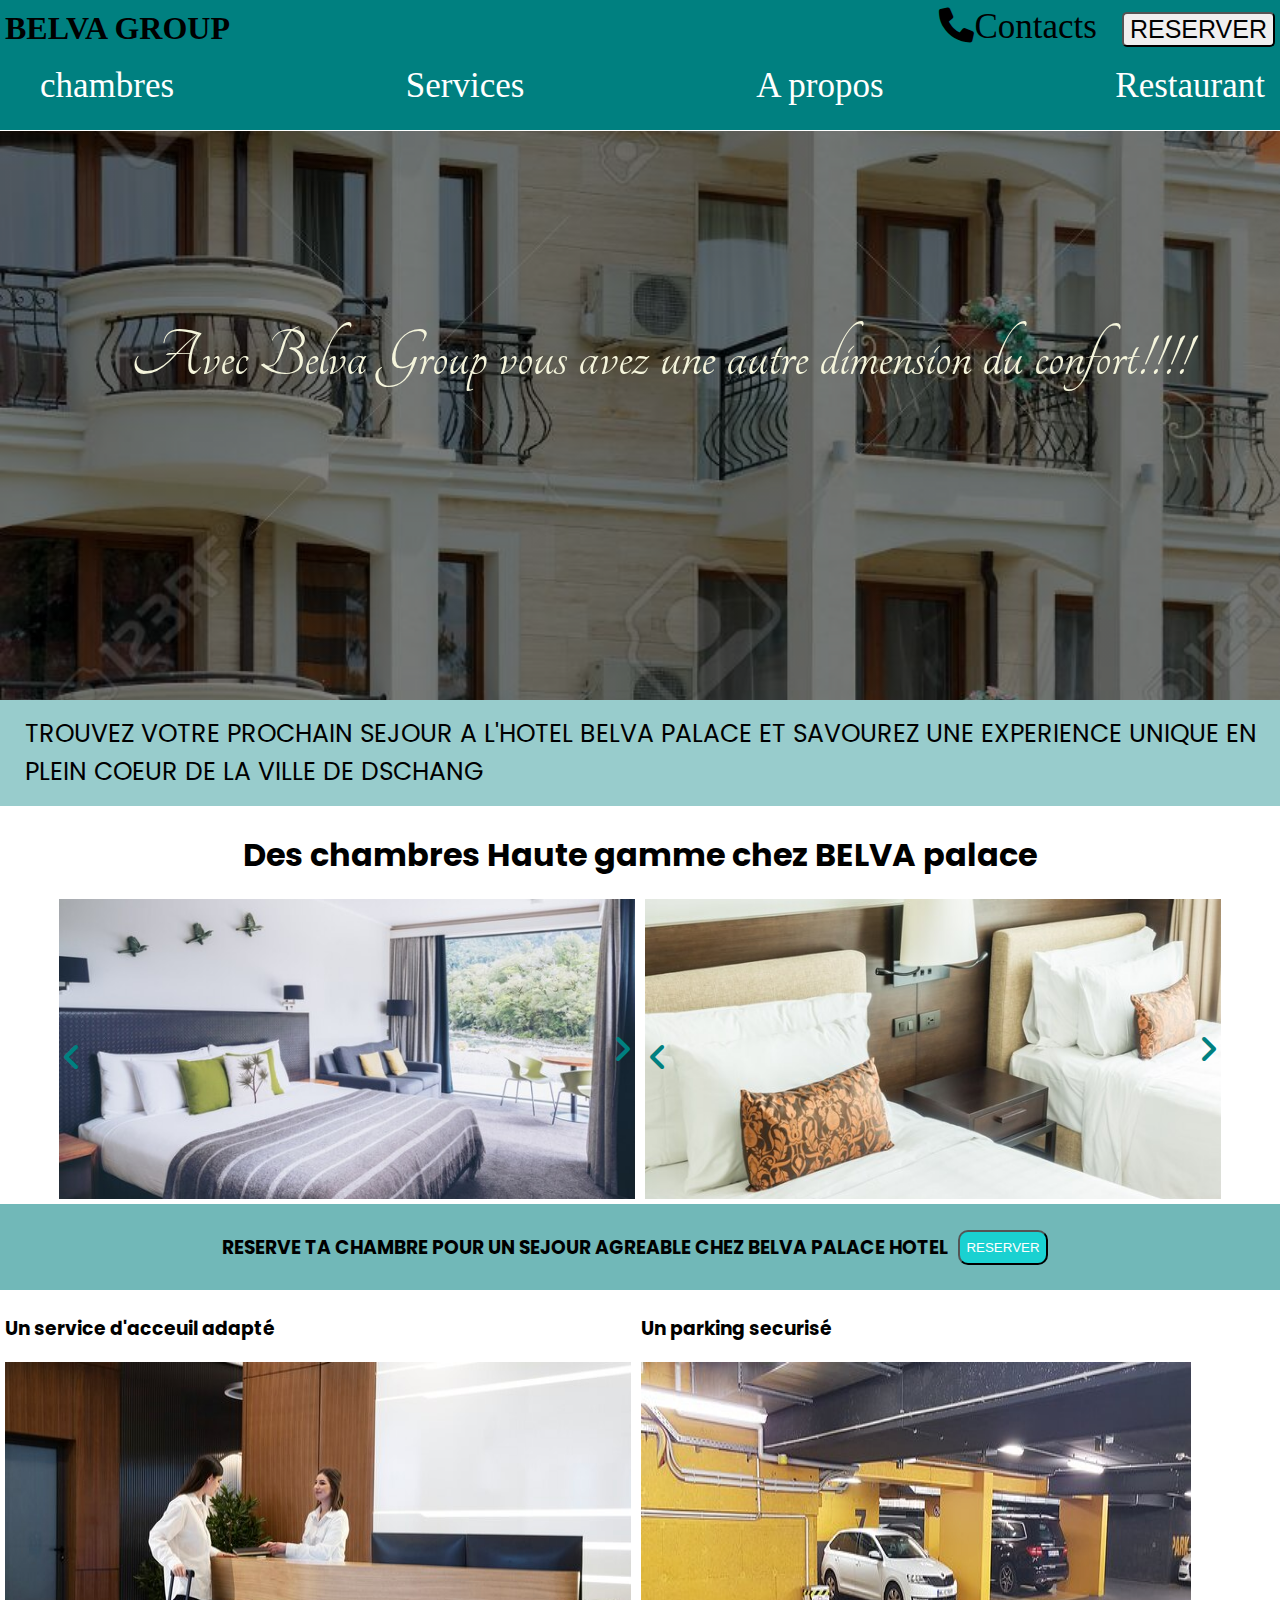
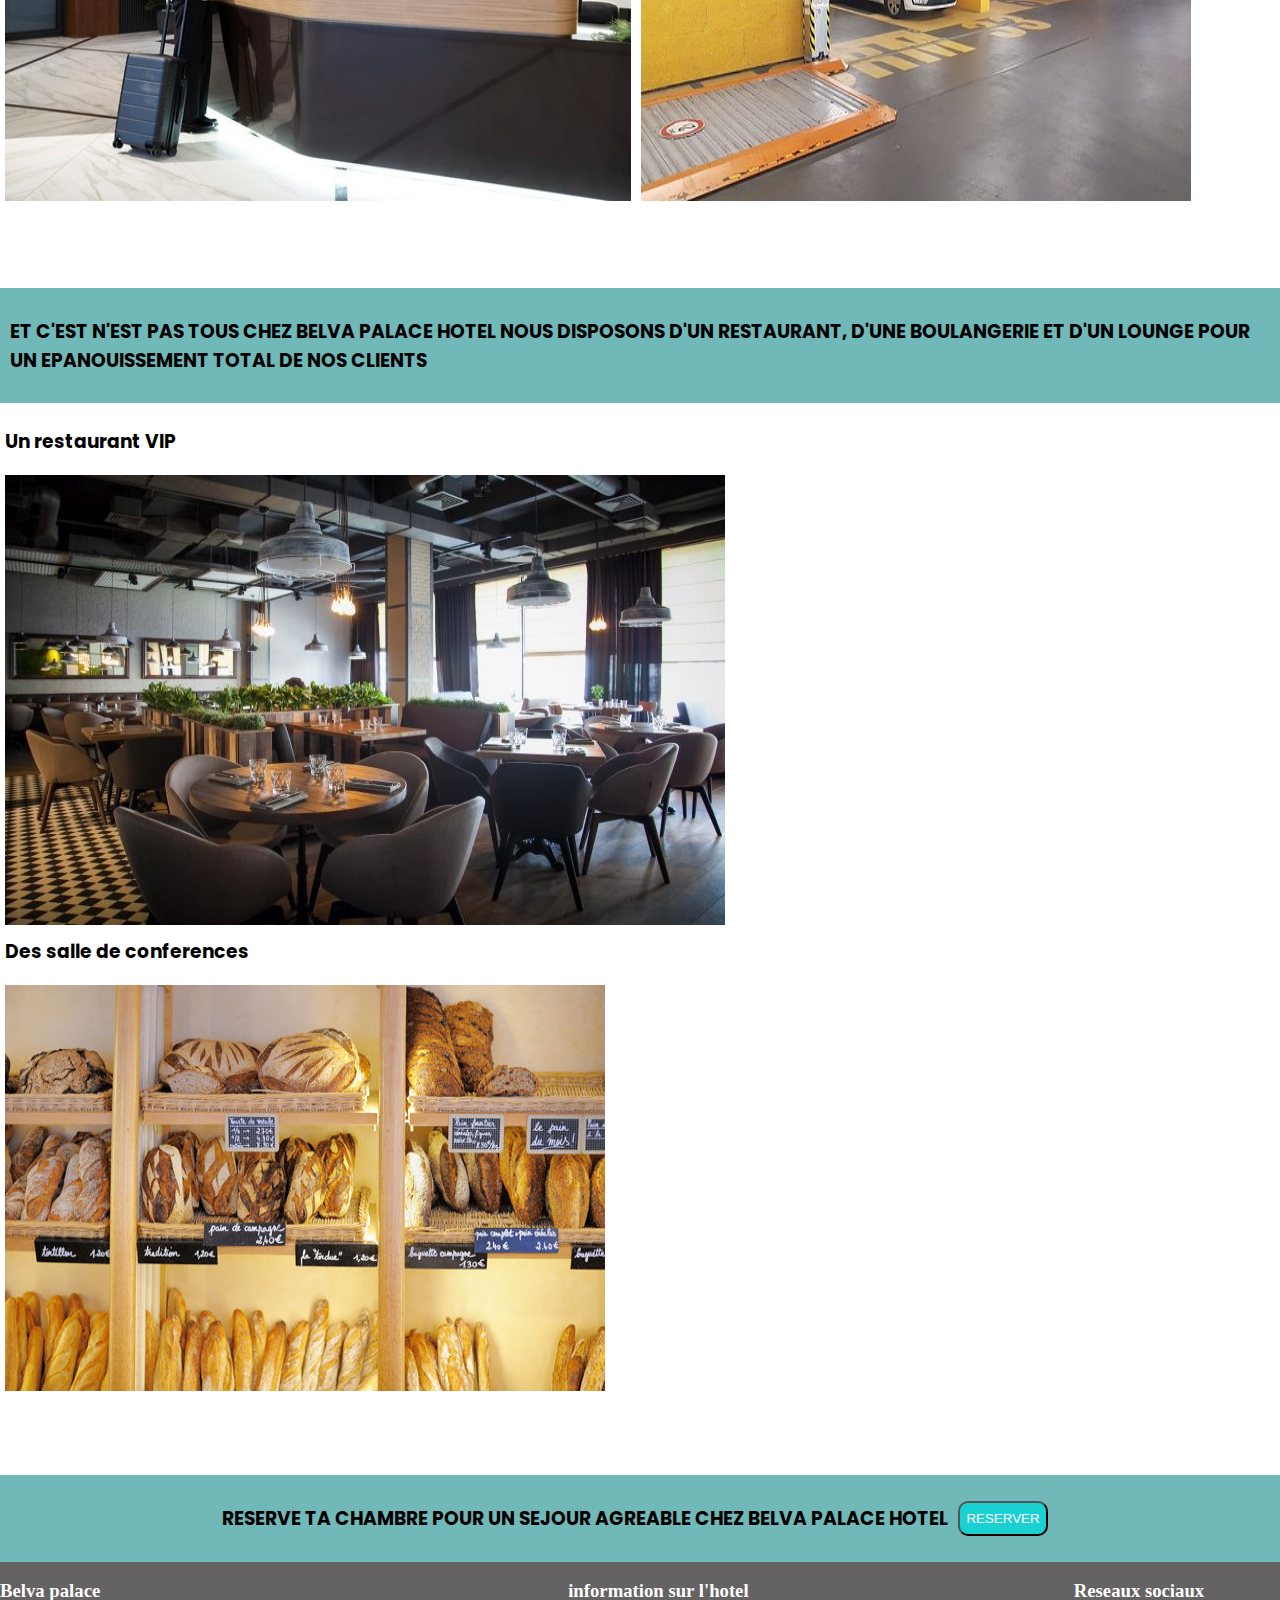
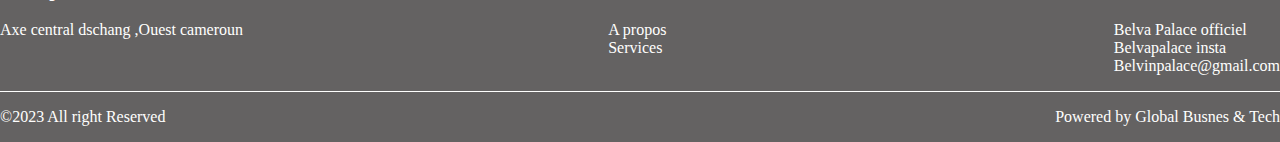
<file: index.html>
<!DOCTYPE html>
<html lang="en">
<head>
    <meta charset="UTF-8">
    <meta name="viewport" content="width=device-width , initial-scale=1.0">
    <link rel="preconnect" href="https://fonts.googleapis.com">
<link rel="preconnect" href="https://fonts.gstatic.com" crossorigin>
<link href="https://fonts.googleapis.com/css2?family=Poppins:ital,wght@0,200;1,200&display=swap" rel="stylesheet">
<style>
    @import url('https://fonts.googleapis.com/css2?family=Poppins:ital,wght@0,200;0,300;1,200&display=swap');
  </style>
  <style>
    @import url('https://fonts.googleapis.com/css2?family=Poppins:ital,wght@0,200;0,300;1,200&family=Tangerine&display=swap');
  </style>
    <link rel="stylesheet" href="bouo.css">
    <link rel="stylesheet" href="fontawesome/all.min.css">
    <title>Document</title>
</head>
<body>
    <div class="menu"> 
        <h1 class="mig"> BELVA GROUP</h1>
        <i class=" fa-solid fa-bars fa-2xl" id="bare"></i>
       <div class="menu1">
        <a href="#" class="nav-link" id="contact"> <i class="fa-solid fa-phone"></i>Contacts</a>
        <a href="#" class=" popup btn nav-link" role="button"> <button class="reserv">RESERVER</button></a>
       </div>
   </div>
   <div class="formulaire">
    <h1 style="color: teal; display: flex;justify-content: center;padding-left: 15px; opacity: 1;">RESERVATION</h1>
    <form action="">
        <input type="text" placeholder="Du 21/11/2023">
        <input type="text" placeholder="Au 21/11/2023">
        <input type="text" placeholder="nombre place">
        <input type="text" placeholder=" votre Budget maximal">
        
    </form>
    <button class="bouton-form">RESERVER</button>
   </div>
   <div class="menu-hamburger">
    <i class=" fa-regular fa-circle-xmark " id="close"></i>
    <!-- <h6 class="close">close</h6> -->
         <ul>
            <li>Chambres</li>
            <li>Services</li>
            <li>Restaurant</li>
            <li>Contacts</li>
            <li>A Propos </li>
         </ul>
         
   </div>
   
    <div class="menu-burger">
        <img class="logo" src="image/logo.png" alt="">
        
        <ul class="burger-liste">
            <li class="menu-items"><a href="#">chambres</a></li>
            <li class="menu-items"><a href="#">Services</a></li>
            <li class="menu-items"><a href="#">A propos</a></li>
            <li class="menu-items"><a href="#">Restaurant</a></li>
        </ul>
    </div>
    <div class="presentation">
        <p class="slog1">Avec Belva Group vous avez une autre dimension du confort!!!!</p>
       
    </div>
    <div class="slog2">
        <p class="slog3">Trouvez votre prochain sejour a l'hotel Belva Palace
             et savourez une experience unique en plein coeur de la ville de dschang</p>
    </div>
    <div>
        <h1 class="haut" style="font-family: 'Poppins', sans-serif;">Des chambres Haute gamme chez BELVA palace</h1>
        <div class="box1">
            <div class="box">
                <section class="carousel">
                    <div class="image">
                        <img src="image/chambre.jpg" class="slide-items" alt="">
                        <img src="image/chambre2.jpg" class="slide-items" alt="">
                        <img src="image/chambre3.jpg" class="slide-items" alt="">
                        <img src="image/chambre4.jpg"  class="slide-items"alt="">
                    </div>
                    <div class="chevron">
                        <span><i class="fa-solid fa-angle-left fa-2xl" id="gauche"></i></span>
                        <span><i class="fa-solid fa-angle-right fa-2xl" id="droite"></i></span>
                    </div>
                </section>
            </div>
            <div class="box">
                <section class="carousel">
                    <div class="image">
                        <img src="image/chambre5.jpg" class="slide-items" alt="">
                        <img src="image/chambre7.png" class="slide-items" alt="">
                        <img src="image/chambre3.jpg" class="slide-items" alt="">
                        <img src="image/chambre8.png"  class="slide-items"alt="">
                    </div>
                    <div class="chevron">
                        <span><i class="fa-solid fa-angle-left fa-2xl" id="gauche"></i></span>
                        <span><i class="fa-solid fa-angle-right fa-2xl" id="droite"></i></span>
                    </div>
                </section>
            </div>
        </div>
        
        
    </div>

    <section class="slog4">
        <h3>Reserve ta chambre pour un sejour agreable chez Belva palace hotel</h3>
        <a href="#"><button class="res">RESERVER</button></a>
    </section>
<!-- 
    <div class="Accueil-card">
        <div class="ac-items2">
            <h2>Un Accueil chalereux pas un sevice client impressionant</h2>
            
        </div>
        <div class="ac-items1">
            <h2>Un parking securisé et une laverie moderne</h2>
           
        </div>
    </div> -->
    
    
        
    <div class="box2">
        <div class="box3">
            <h3 style="font-family: 'Poppins', sans-serif;">Un service d'acceuil adapté</h3>
            <img src="image/recep.jpg" alt="">

        </div>
        <div class="box3">
            <h3 style="font-family: 'Poppins', sans-serif;">Un parking securisé</h3>
            <img src="image/parking-lot.jpg" alt="">

        </div>
    </div>
    <section class="slog4">
        <h3>ET c'est n'est pas tous chez BELVA Palace Hotel nous disposons d'un Restaurant, d'une
            Boulangerie et d'un Lounge pour un epanouissement total de nos clients</h3>
        
    </section>
    <div class="box2">
        <div class="box3">
            <h3 style="font-family: 'Poppins', sans-serif;">Un restaurant VIP</h3>
            <img src="image/resto.jpg" alt="">

        </div>
        <div class="box3">
            <h3 style="font-family: 'Poppins', sans-serif;">Des salle de conferences</h3>
            <img src="image/bo.jpg" alt="">

        </div>
    </div>
    <section class="slog4">
        <h3>Reserve ta chambre pour un sejour agreable chez Belva palace hotel</h3>
        <a href="#"><button class="res">RESERVER</button></a>
    </section>
    <!-- <div class="resto-bou">
        <div class=" rese resto1"><h1>DES RESTAURANT DE CLASSE</h1><img src="image/resto.jpg" alt=""></div>
        
        <div class=" rese boulan"><h1>UNE BOULANGERIE SUR MESURE</h1><img src="image/bo.JPG" alt=""></div>
    </div> -->
    <footer class="fot1">
        <div>
            <h3>Belva palace</h3>
            <p>Axe central dschang ,Ouest cameroun </p>
        </div>
        <div>
            <h3>information sur l'hotel</h3>
            <ul class="foot-items">
                <li>A propos</li>
                <li>Services</li>
            </ul>
        </div>
        <div>
             <h3>Reseaux sociaux</h3>
             <ul class="foot-items">
                <li>Belva Palace officiel</li>
                <li>Belvapalace insta</li>
                <li>Belvinpalace@gmail.com</li>
             </ul>
        </div>
    </footer>
    <footer class="fin">
        <p class="p1">&copy;2023 All right Reserved</p>
        <p class="p2">Powered by Global Busnes & Tech</p>
    </footer>
    <script src="script.js"></script>
   
    
    <!-- <script>
        var content_carousel=document.querySelectorAll('.image');
        var prev=document.querySelectorAll('#gauche');
        var next=document.querySelectorAll('#droite');
        let translate=0;
        prev[0].addEventListener('click',()=>{
            translate+=100;
            if(translate>0){
                translate=0;
            }
            content_carousel[0].style.transform='translatex('+translate+'%)';
        });
        next[0].addEventListener('click',()=>{
            translate-=100;
            if(translate<-300){
                translate=-300;
            }
            content_carousel[0].style.transform='translatex('+translate+'%)';
        });
        prev[1].addEventListener('click',()=>{
            translate+=100;
            if(translate>0){
                translate=0;
            }
            content_carousel[1].style.transform='translatex('+translate+'%)';
        });
        next[1].addEventListener('click',()=>{
            translate-=100;
            if(translate<-300){
                translate=-300;
            }
            content_carousel[1].style.transform='translatex('+translate+'%)';
        });
        var tog=document.querySelector('#bare');
        var res=document.querySelector('.menu-hamburger');
        var ferme=document.querySelector('#close');
        tog.addEventListener('click',()=>{
            res.classList.add("active");

            // if(res.style.left =='0'){
            //     res.style.left ='-250';
            // }
            // else{
            //     res.style.left ='0';
            // }
            
            
        })
        ferme.addEventListener('click',()=>{
            res.classList.remove("active");
        })      
        // var res=document.querySelector('.menu-hamburger');
        // ferme.addEventListener('click',()=>{
        //     if(res.style.left =='-250'){
        //         res.style.left ='0';
        //     }
        //     else{
        //         res.style.left ='-250';
        //     }
            
        // })
        var pope=document.querySelector('.popup');
        var forme=document.querySelector('.formulaire');
        pope.addEventListener('click',()=>{
            if(forme.style.display=='block'){
                forme.style.display='none';
            }
            else{
                forme.style.display='block'
            }
        })
        var btn=document.querySelector('.bouton-form');
        btn.addEventListener('click',()=>{
            if(forme.style.display=='block'){
                forme.style.display='none';
            }
            else{
                forme.style.display='block'
            }
        })
    </script> -->
</body>
</html>
</file>
<file: bouo.css>
body{
    margin: 0;
    text-decoration: none;
    background-attachment: fixed;
}
.menu{
    display: flex;
    justify-content: space-between;
    background-color: teal;
    position: fixed; 
    z-index: 100;
    width: 100%;
    height: 70px;
    
    
}
.bar{
   
    padding-top: 30px;
    margin-left: 10px;
    cursor: pointer;
    opacity: 0;
}
/* .mig{
    display: none;
} */
.nav-link{
   
    margin-left: 25px;
    font-size: 35px;
    text-decoration: none;
    color: black;
    margin-top: 7px;
    
}
.menu1{
    display: flex;
}
.reserv{
    font-size: 25px;
    margin-right: 5px;
    margin-bottom: 7px;
    border-radius: 5px;
}
.mig{
    margin-top: 10px; 
    margin-left: 5px;
   
    
}
.logo{
    width: 100px;
    height: 100px;
    display: none;
    justify-content: center;
    align-items: center;
}
.presentation{
    background: linear-gradient(rgba(0,0,0,0.5),rgba(0,0,0,0.5)), url(image/fond.jpg) center center no-repeat;
    background-size: cover;
    height: 400px;
    padding-top: 300px;
    /* margin-top: 0; */
}
.slog1{
    font-size: 70px;
    color: beige;
    display: flex;
    justify-content: center;
    align-items: center;
    position: absolute;
    top: 250px;
    font-family: 'Tangerine', serif;
    left: 50px;
    right:10px;
   
}
.box1{
    display: flex;
   flex-wrap: wrap;
   justify-content: center;
   align-items: center; 
    /* display: grid;
    grid-template-columns: repeat(auto-fill,minmax(450px,1fr));
    grid-gap: 2px; */
}
.box2{
    display: flex;
    flex-wrap: wrap;
    margin-bottom: 100px;
}
.box3{
    margin: 5px;
    width: auto;
    
}
.box3 img{
    width: 100%;
    height: 90%;
}
.box{
     height: 300px;
    width: 45%;
    /* border: 1px red solid; */
    margin: 5px; 
    
}
.carousel .image{
    display: flex;
    flex-wrap: nowrap;
    flex-direction: row;
    height: 300px;
    transition: transfom 0.7s ease-in-out;

}
.carousel{
    position: relative;
    overflow: hidden;
}
.slide-items{
    width: 100%;
    flex-shrink: 0;
    object-fit: cover;

}
.chevron{
    position: absolute;
    width: 100%;
    padding-left: 5px;
    top: 150px;
    cursor: pointer;
    color: teal;
}
#droite{
    float: right;
    padding-right: 10px;
}
.slog2{
    background-color:rgba(0, 128, 128, 0.404);
    /* height: 100px; */
}
.slog3{
    display: flex;
    justify-content: center;
    align-items: center;
    font-size: 25px;
    text-transform: uppercase;
    margin-left: 10px;
    margin-top: 0;
    padding: 15px;
    font-family: 'Poppins', sans-serif;
}
.menu-burger{
    background-color: teal;
    height: 80px;
    padding-top: 50px;
    position: fixed;
    width: 100%;
    z-index: 99;
    border-bottom: 1px white solid;
}
.burger-liste{
    display: flex;
    justify-content: space-between;
    list-style: none;
    text-decoration: none;
}
a{
    text-decoration: none;
}
.menu-items a{
font-size: 35px;
padding-right: 15px;
color: #fffffe;
}
.Accueil-card{
    display: flex;
    justify-content: space-between;
    margin: 5px;
}
.slog4{
    background-color: rgba(0, 128, 128, 0.555);
    text-transform: uppercase;
    display: flex;
    justify-content: center;
    align-items: center;
    margin-top: 0;
    padding: 10px;
    font-family: 'Poppins', sans-serif;
}
.res{
    background-color: #1ad1d1;
    color: #fffffe;
    border-radius: 10px;
    margin: 10px;
    height: 35px;
}
.resto-bou{
    display: flex;
    justify-content: space-between;
}
footer{
    display: flex;justify-content: space-between;
    background-color: #0a0707a1;
    color: #fffffe;
}
.fin .p1{
    display: flex;
    align-items: center;
    justify-content: center;
}
.fin{
    border-top: 1px solid #fffffe;
}
.haut{
    display: flex;
    justify-content: center;
    align-items: center;
    margin: 15px;
}
.rese{
    width: 45%;
    margin: 5px;
    
}
.ac-items1{
    background-image: url(image/par.jpeg);
    height: 400px;
    width: 50%;
}
.ac-items2{
    background-image: url(image/recep.jpg);
    height: 400px;
    width: 50%;
}
.ac-items2 h2{
    display: flex;
    align-items: center;
    justify-content: center;
    padding-top: 150px;
    font-size: 35px;
    padding-left: 15px;
    color: rgba(0, 102, 255, 0.836);

}
.ac-items1 h2{
    display: flex;
    align-items: center;
    justify-content: center;
    padding-top: 150px;
    font-size: 35px;
    padding-left: 20px;
    color: rgba(0, 255, 76, 0.836);

}
#bare{
    cursor: pointer;
    position: absolute;
    top: 30px;
    left: 10px;
    width: 50px;
    height: 50px;

    display: none;
}
.respon{
    display: none;
    list-style: none;
    justify-content: center;
    align-items: center;
}
.respon li{
    padding-left: 15px;
}
.nav-respon{
    display: none;
}
.menu-reduit{
    display: flex;
    justify-content: space-between;
}
.respon{
    display: none;
}
.menu-hamburger ul{
    display: block;
    list-style: none;
}
.menu-hamburger ul li{
    font-size: 35px;
    color: teal;
    padding-bottom: 25px;
}
.menu-hamburger{
    position: fixed;
    z-index: 100;
    background-color: #fff;
    width: 250px;
    height: 500px;
    left: -250px;
    display: block;
    transition: left 1s ease;
    /* left:-250px; */
}
#close{
    position: absolute;
    top: 15px;
    right: 8px;
   
}
.menu-hamburger.active{
    left: 0;
}
.foot-items{
    list-style-type: none;
}
.formulaire{
    display: none;
    z-index: 100;
    width: 300px;
    height: 400px;
    background-color: black;
    opacity:0.8;
    position: absolute;
    top: 150px;
    left: 40%;
    right: 20%;
    transition:  1s ease;
}
.formulaire form{
    margin-left: 40px;
    display: block;
    
}
.formulaire form input{
    margin-top: 20px;
    width: 80%;
    height: 25px;
    border-radius: 5px;
    border: none;
    font-size: 15px;
    background-color: rgba(245, 245, 220, 0.911);
}
.formulaire .bouton-form{
    border-radius: 5px;
    display: flex;
    margin-left: 90px;
    margin-top: 25px;
    height:30px;
    padding-top: 5px;
    background-color: rgb(0, 128, 128);
    color: red;
    width: 100px;
    font-weight: bold;
}

@media screen and (max-width:600px) {
    .menu-burger .burger-liste{
       display: none;



    }
    .nav-respon{
        display: flex;
    }
    .menu{
        color: black;
    }
    .mig{
        display: none;
    }
    .bar{
        opacity: 1;
    }
    
    .logo{
        display: flex;
        width: 80px;
        height: 80px;
        justify-content: center;
        align-items: center;
        margin-left: 35%;
        opacity: 1;
    }
    .nav-link{
        font-size: 25px;
    }
    .reserv{
        font-style: 15px;
        color: red;
        position: absolute;
        top: 10px;
        right: 10px;
        width: 80px;
        font-size: 10px;
        height: 30px;
        
        
    }
    .slog1{
        font-size: 30px;
    }
    #contact{
        display: none;
    }
    #bare{
        display: flex;
    }
    footer{
        font-size: 20px;
        padding: 5px;
        
    }
    .fot1{
        margin-top: 10px;
        display: block;
    }
    .presentation{
        height: 100px;
    }
    .fin{
        display: block;
        justify-content: center;
        align-items: center;
    }
    .fin .p2{
        margin-left: 15px;
    }
    .fot1 h3{
        color: darkgray;
    }
    .formulaire{
        width: 200px;
        left:22%;
        height: 250px;

    }
    .formulaire h1{
        font-size: 20px;
    }
    .formulaire form input{
        margin: 2px;
    }
    .formulaire .bouton-form{
        margin-left: 50px;
    }
 
    
}
</file>
